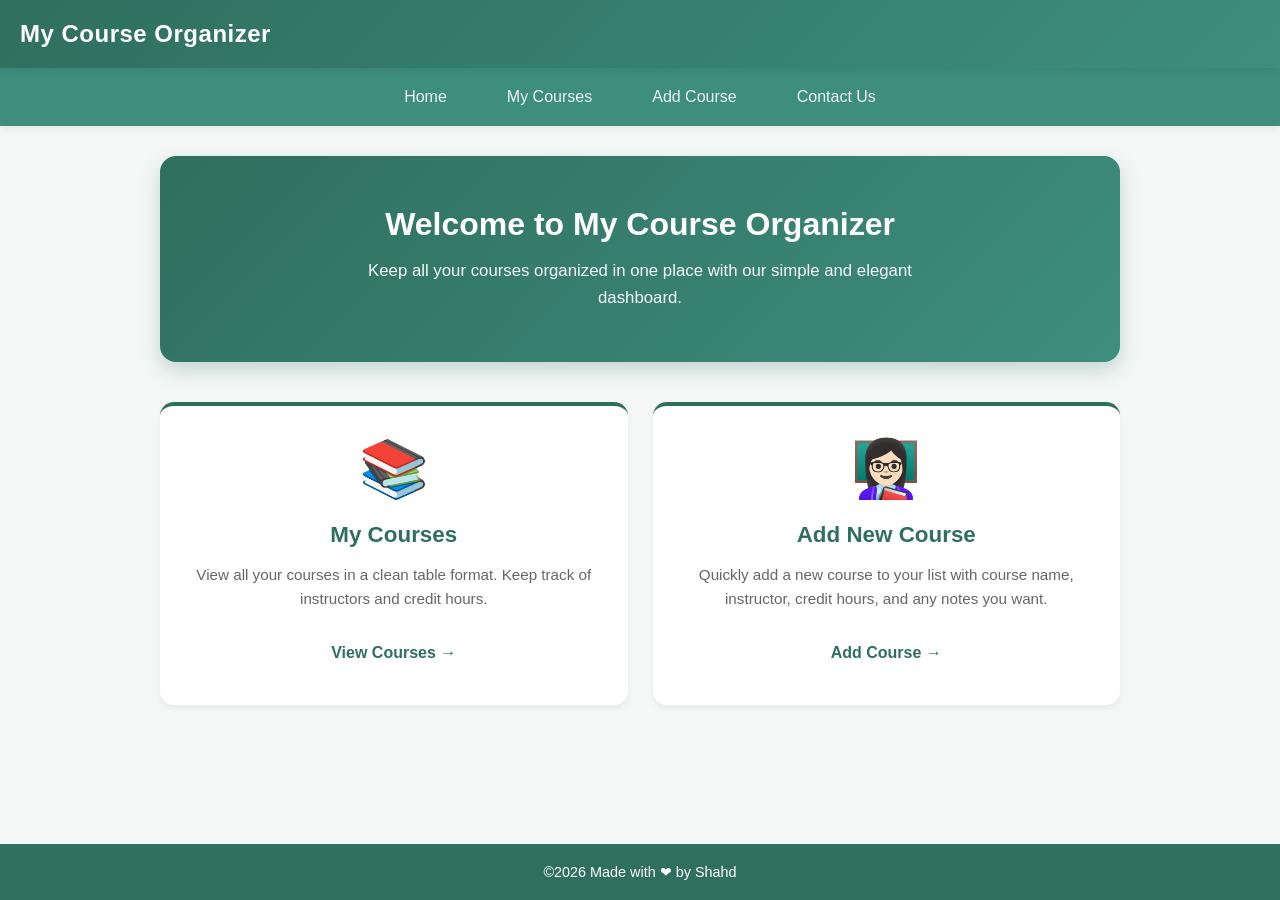
<file: index.html>
<!doctype html>
<html>
  <head>
    <title>Home</title>
    <link rel="stylesheet" href="style.css" />
  </head>
  <body>
    <header>
      <h1>My Course Organizer</h1>
    </header>

    <nav id="nav-menu">
      <a href="index.html">Home</a>
      <a href="courses.html">My Courses</a>
      <a href="add.html">Add Course</a>
      <a href="contact.html">Contact Us</a>
    </nav>

    <main>
      <section class="hero">
        <div class="hero-content">
          <h2>Welcome to My Course Organizer</h2>
          <p>
            Keep all your courses organized in one place with our simple and
            elegant dashboard.
          </p>
        </div>
      </section>

      <div class="cards-container">
        <div class="card">
          <div class="card-icon">📚</div>
          <h3>My Courses</h3>
          <p>
            View all your courses in a clean table format. Keep track of
            instructors and credit hours.
          </p>
          <a href="courses.html" class="card-link">View Courses →</a>
        </div>

        <div class="card">
          <div class="card-icon">👩🏻‍🏫</div>
          <h3>Add New Course</h3>
          <p>
            Quickly add a new course to your list with course name, instructor,
            credit hours, and any notes you want.
          </p>
          <a href="add.html" class="card-link">Add Course →</a>
        </div>
      </div>
    </main>

    <footer>
      <p>&copy;2026 Made with ❤ by Shahd</p>
    </footer>
  </body>
</html>
</file>
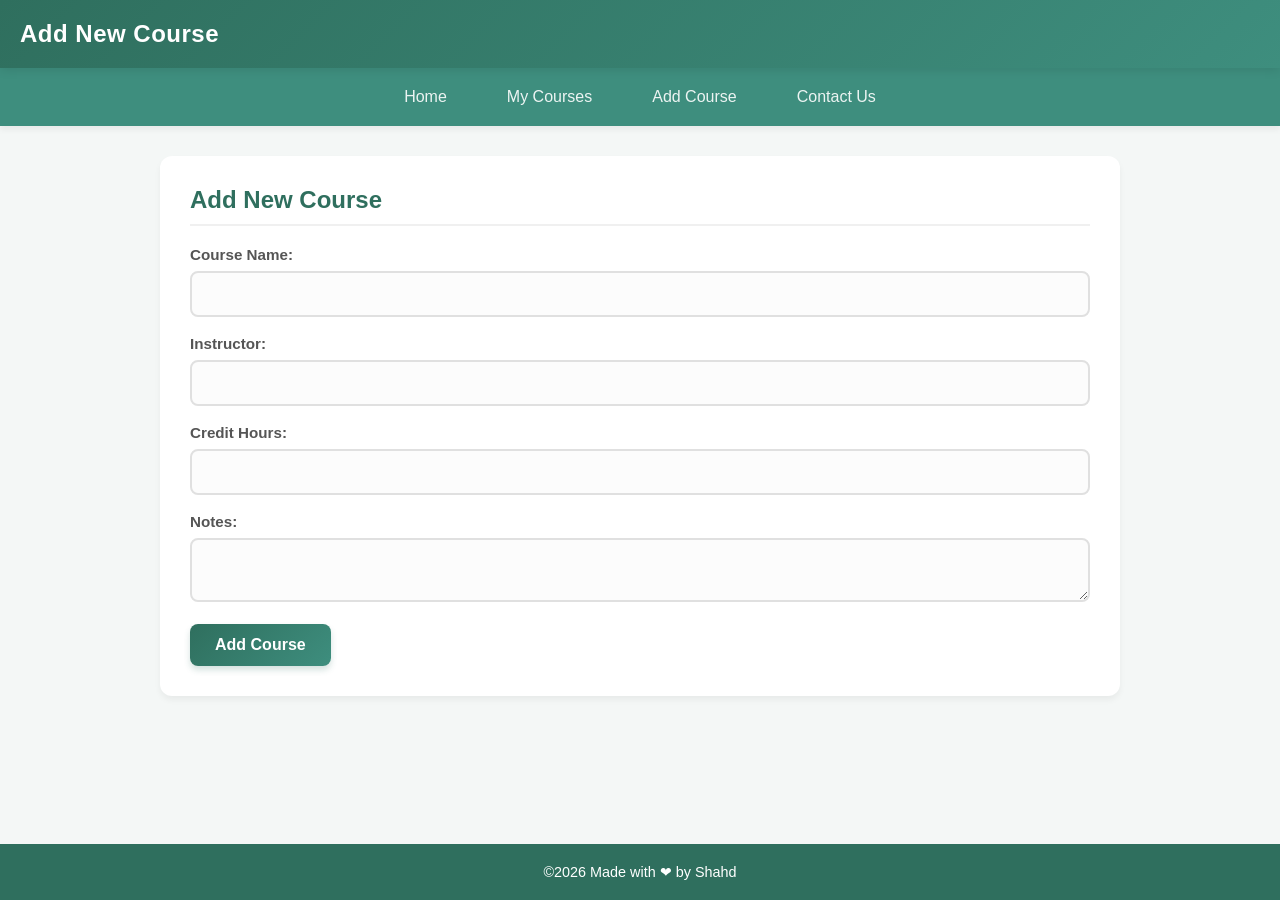
<file: add.html>
<!doctype html>
<html>
  <head>
    <title>Add Course</title>
    <link rel="stylesheet" href="style.css" />
  </head>
  <body>
    <header>
      <h1>Add New Course</h1>
    </header>

    <nav id="nav-menu">
      <a href="index.html">Home</a>
      <a href="courses.html">My Courses</a>
      <a href="add.html">Add Course</a>
      <a href="contact.html">Contact Us</a>
    </nav>

    <main>
      <section>
        <h2>Add New Course</h2>

        <form>
          <label>Course Name:</label>
          <input type="text" required />
          <br />
          <br />

          <label>Instructor:</label>
          <input type="text" required />
          <br />
          <br />

          <label>Credit Hours:</label>
          <input type="number" required />
          <br />
          <br />

          <label>Notes:</label>
          <textarea></textarea>
          <br />
          <br />

          <button type="submit" class="button">Add Course</button>
        </form>
      </section>
    </main>

    <footer>
      <p>&copy;2026 Made with ❤ by Shahd</p>
    </footer>
  </body>
</html>
</file>
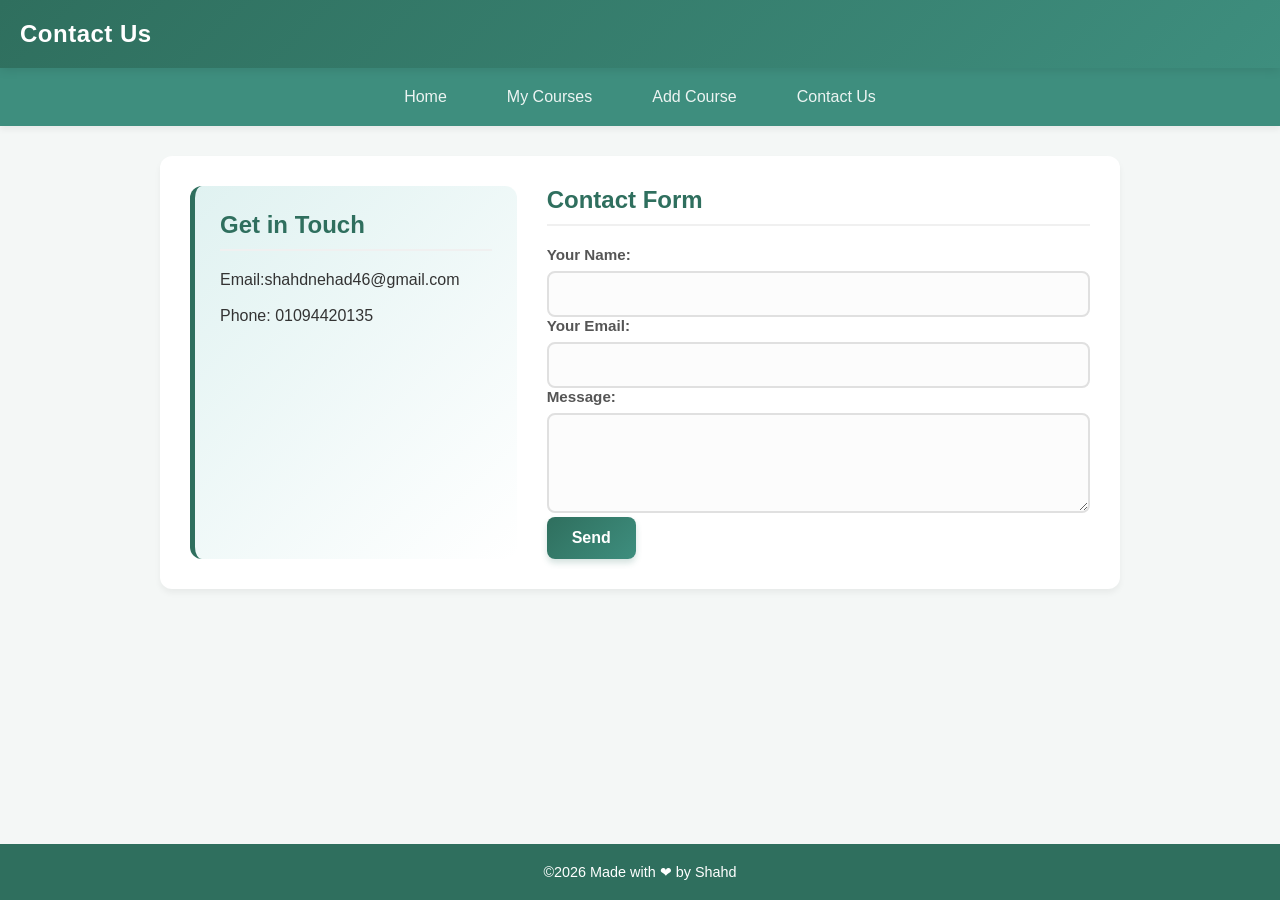
<file: contact.html>
<!doctype html>
<html>
  <head>
    <title>Contact</title>
    <link rel="stylesheet" href="style.css" />
  </head>
  <body>
    <header>
      <h1>Contact Us</h1>
    </header>

    <nav id="nav-menu">
      <a href="index.html">Home</a>
      <a href="courses.html">My Courses</a>
      <a href="add.html">Add Course</a>
      <a href="contact.html">Contact Us</a>
    </nav>

    <main>
      <section class="contact-container">
        <div class="contact-info">
          <h2>Get in Touch</h2>
          <p>Email:shahdnehad46@gmail.com</p>
          <br />
          <p>Phone: 01094420135</p>
        </div>

        <div class="contact-form">
          <h2>Contact Form</h2>

          <form>
            <label>Your Name:</label>
            <input type="text" />

            <label>Your Email:</label>
            <input type="email" />

            <label>Message:</label>
            <textarea rows="4"></textarea>

            <button type="submit" class="button">Send</button>
          </form>
        </div>
      </section>
    </main>

    <footer>
      <p>&copy;2026 Made with ❤ by Shahd</p>
    </footer>
  </body>
</html>
</file>
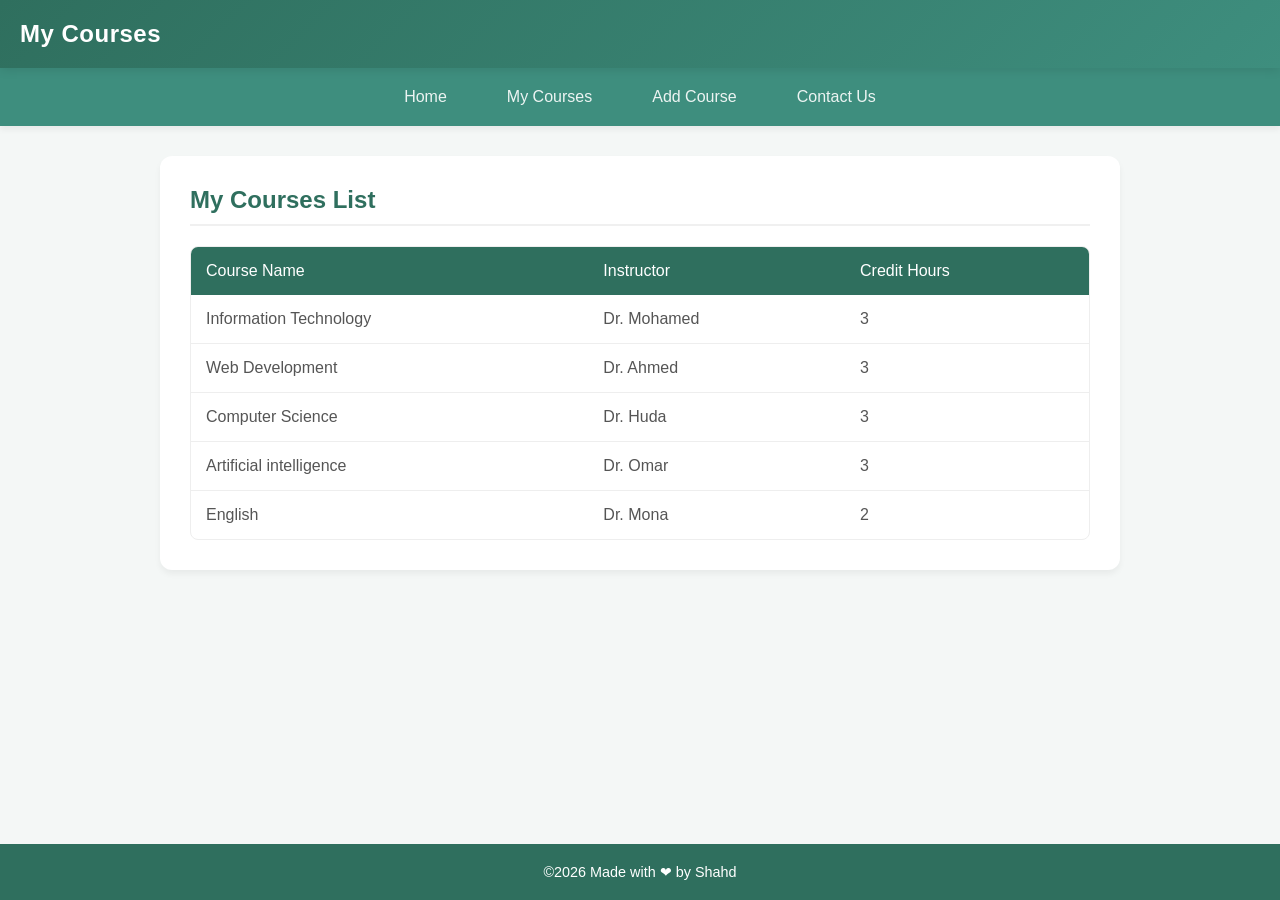
<file: courses.html>
<!doctype html>
<html>
  <head>
    <title>My Courses</title>
    <link rel="stylesheet" href="style.css" />
  </head>
  <body>
    <header>
      <h1>My Courses</h1>
    </header>

    <nav id="nav-menu">
      <a href="index.html">Home</a>
      <a href="courses.html">My Courses</a>
      <a href="add.html">Add Course</a>
      <a href="contact.html">Contact Us</a>
    </nav>

    <main>
      <section>
        <h2>My Courses List</h2>

        <table>
          <tr>
            <th>Course Name</th>
            <th>Instructor</th>
            <th>Credit Hours</th>
          </tr>

          <tr>
            <td>Information Technology</td>
            <td>Dr. Mohamed</td>
            <td>3</td>
          </tr>

          <tr>
            <td>Web Development</td>
            <td>Dr. Ahmed</td>
            <td>3</td>
          </tr>

          <tr>
            <td>Computer Science</td>
            <td>Dr. Huda</td>
            <td>3</td>
          </tr>

          <tr>
            <td>Artificial intelligence</td>
            <td>Dr. Omar</td>
            <td>3</td>
          </tr>

          <tr>
            <td>English</td>
            <td>Dr. Mona</td>
            <td>2</td>
          </tr>
        </table>
      </section>
    </main>

    <footer>
      <p>&copy;2026 Made with ❤ by Shahd</p>
    </footer>
  </body>
</html>
</file>
<file: style.css>
:root {
  --primary-color: #2f6f5e;
  --secondary-color: #3e8e7e;
  --accent-color: #4caf50;
  --text-dark: #333;
  --bg-color: #f4f7f6;
  --white: #ffffff;
  --shadow-soft: 0 4px 6px rgba(0, 0, 0, 0.05);
  --shadow-hover: 0 10px 15px rgba(47, 111, 94, 0.2);
}

* {
  box-sizing: border-box;
  margin: 0;
  padding: 0;
}

body {
  font-family: "Segoe UI", Tahoma, Geneva, Verdana, sans-serif;
  background-color: var(--bg-color);
  display: flex;
  flex-direction: column;
  min-height: 100vh;
  color: var(--text-dark);
}

header {
  background: linear-gradient(
    135deg,
    var(--primary-color),
    var(--secondary-color)
  );
  color: var(--white);
  padding: 20px;
  display: flex;
  justify-content: space-between;
  align-items: center;
  box-shadow: 0 2px 10px rgba(0, 0, 0, 0.1);
  position: sticky;
  top: 0;
  z-index: 1000;
}

header h1 {
  font-size: 1.5rem;
  font-weight: 600;
  letter-spacing: 0.5px;
}

nav {
  background-color: var(--secondary-color);
  display: flex;
  justify-content: center;
  padding: 0 20px;
  box-shadow: var(--shadow-soft);
}

nav a {
  color: rgba(255, 255, 255, 0.9);
  text-decoration: none;
  font-weight: 500;
  padding: 20px 30px;
  position: relative;
  transition: color 0.3s ease;
}

nav a::after {
  content: "";
  position: absolute;
  width: 0;
  height: 3px;
  bottom: 0;
  left: 0;
  background-color: var(--white);
  transition: width 0.3s ease;
  box-shadow: 0 -2px 5px rgba(255, 255, 255, 0.3);
}

nav a:hover {
  color: var(--white);
  background-color: rgba(255, 255, 255, 0.1);
}

nav a:hover::after {
  width: 100%;
}

.menu-toggle {
  display: none;
  background: rgba(255, 255, 255, 0.2);
  border: 2px solid rgba(255, 255, 255, 0.4);
  font-size: 24px;
  color: white;
  cursor: pointer;
  padding: 5px 12px;
  border-radius: 6px;
  transition: all 0.3s ease;
}

.menu-toggle:hover {
  background: rgba(255, 255, 255, 0.3);
  transform: rotate(90deg);
}

main {
  flex: 1;
  padding: 30px 20px;
  max-width: 1000px;
  width: 100%;
  margin: 0 auto;
}

.page-section {
  display: none;
  animation: fadeIn 0.5s ease;
}

.page-section.active {
  display: block;
}

@keyframes fadeIn {
  from {
    opacity: 0;
    transform: translateY(10px);
  }
  to {
    opacity: 1;
    transform: translateY(0);
  }
}

section {
  background: var(--white);
  padding: 30px;
  border-radius: 12px;
  margin-bottom: 30px;
  box-shadow: var(--shadow-soft);
  transition:
    transform 0.3s ease,
    box-shadow 0.3s ease;
}

section:hover {
  transform: translateY(-5px);
  box-shadow: var(--shadow-hover);
}

.hero {
  background: linear-gradient(
    135deg,
    var(--primary-color),
    var(--secondary-color)
  );
  color: var(--white);
  padding: 50px 40px;
  border-radius: 16px;
  margin-bottom: 40px;
  text-align: center;
  box-shadow: 0 8px 20px rgba(47, 111, 94, 0.25);
}

.hero h2 {
  color: var(--white);
  border: none;
  padding-bottom: 0;
  margin-bottom: 15px;
  font-size: 2rem;
}

.hero-content p {
  color: rgba(255, 255, 255, 0.95);
  font-size: 1.05rem;
  line-height: 1.6;
  max-width: 600px;
  margin: 0 auto;
}

.cards-container {
  display: grid;
  grid-template-columns: repeat(2, 1fr);
  gap: 25px;
  margin-bottom: 40px;
}

.card {
  background: var(--white);
  border-radius: 14px;
  padding: 35px 30px;
  box-shadow: var(--shadow-soft);
  transition: all 0.3s cubic-bezier(0.25, 0.8, 0.25, 1);
  border-top: 4px solid var(--primary-color);
  text-align: center;
  display: flex;
  flex-direction: column;
  align-items: center;
  gap: 15px;
}

.card:hover {
  transform: translateY(-8px);
  box-shadow: 0 15px 35px rgba(47, 111, 94, 0.15);
}

.card-icon {
  font-size: 3.5rem;
  line-height: 1;
  margin-bottom: 10px;
}

.card h3 {
  color: var(--primary-color);
  font-size: 1.4rem;
  margin: 0;
}

.card p {
  color: #666;
  font-size: 0.95rem;
  line-height: 1.6;
  flex-grow: 1;
}

.card-link {
  color: var(--primary-color);
  text-decoration: none;
  font-weight: 600;
  transition: all 0.3s ease;
  padding: 8px 16px;
  border-radius: 6px;
  display: inline-block;
  margin-top: 10px;
}

.card-link:hover {
  color: var(--secondary-color);
  background-color: rgba(47, 111, 94, 0.08);
  transform: translateX(4px);
}

h2 {
  color: var(--primary-color);
  margin-bottom: 20px;
  border-bottom: 2px solid #f0f0f0;
  padding-bottom: 10px;
}

table {
  width: 100%;
  border-collapse: separate;
  border-spacing: 0;
  margin-top: 15px;
  overflow: hidden;
  border-radius: 8px;
  border: 1px solid #eee;
}

th {
  background-color: var(--primary-color);
  color: white;
  padding: 15px;
  text-align: left;
  font-weight: 500;
}

td {
  padding: 15px;
  border-bottom: 1px solid #eee;
  color: #555;
}

tr:last-child td {
  border-bottom: none;
}

tr:hover td {
  background-color: #f9fbfb;
  color: var(--primary-color);
}

.form-group {
  margin-bottom: 20px;
}

label {
  display: block;
  margin-bottom: 8px;
  font-weight: 600;
  color: #555;
  font-size: 0.95rem;
}

input,
textarea {
  width: 100%;
  padding: 12px 15px;
  border: 2px solid #e0e0e0;
  border-radius: 8px;
  background-color: #fcfcfc;
  font-family: inherit;
  font-size: 1rem;
  transition: all 0.3s cubic-bezier(0.25, 0.8, 0.25, 1);
}

input:focus,
textarea:focus {
  border-color: var(--secondary-color);
  background-color: white;
  outline: none;
  box-shadow: 0 0 0 4px rgba(62, 142, 126, 0.15);
  transform: translateY(-2px);
}

.button {
  background: linear-gradient(
    135deg,
    var(--primary-color),
    var(--secondary-color)
  );
  color: white;
  border: none;
  padding: 12px 25px;
  border-radius: 8px;
  font-size: 1rem;
  font-weight: 600;
  cursor: pointer;
  transition: all 0.3s ease;
  box-shadow: 0 4px 6px rgba(47, 111, 94, 0.2);
  display: inline-block;
}

.button:hover {
  transform: translateY(-3px);
  box-shadow: 0 8px 15px rgba(47, 111, 94, 0.3);
  filter: brightness(1.1);
}

.button:active {
  transform: translateY(1px);
  box-shadow: 0 2px 4px rgba(47, 111, 94, 0.2);
}

.contact-container {
  display: flex;
  gap: 30px;
  flex-wrap: wrap;
}

.contact-info {
  flex: 1;
  min-width: 250px;
  background: linear-gradient(135deg, #e0f2f1, #ffffff);
  padding: 25px;
  border-radius: 12px;
  border-left: 5px solid var(--primary-color);
}

.contact-form {
  flex: 2;
  min-width: 300px;
}

footer {
  background-color: var(--primary-color);
  color: white;
  text-align: center;
  padding: 20px;
  margin-top: auto;
  font-size: 0.9rem;
}

@media (max-width: 768px) {
  .menu-toggle {
    display: block;
  }

  nav {
    display: none;
    position: fixed;
    top: 70px;
    left: 0;
    width: 100%;
    flex-direction: column;
    align-items: stretch;
    padding: 0;
    z-index: 1000;
    box-shadow: 0 5px 10px rgba(0, 0, 0, 0.1);
  }

  nav.show {
    display: flex;
    animation: slideDown 0.3s ease;
  }

  @keyframes slideDown {
    from {
      opacity: 0;
      transform: translateY(-10px);
    }
    to {
      opacity: 1;
      transform: translateY(0);
    }
  }

  nav a {
    padding: 15px 20px;
    border-bottom: 1px solid rgba(255, 255, 255, 0.1);
    text-align: center;
    background-color: var(--secondary-color);
  }

  nav a::after {
    display: none;
  }

  .contact-container {
    flex-direction: column;
  }

  .cards-container {
    grid-template-columns: 1fr;
  }

  .hero h2 {
    font-size: 1.5rem;
  }

  .card-icon {
    font-size: 2.5rem;
  }

  @keyframes slideDown {
    from {
      opacity: 0;
      transform: translateY(-10px);
    }
    to {
      opacity: 1;
      transform: translateY(0);
    }
  }

  nav a {
    padding: 15px 20px;
    border-bottom: 1px solid rgba(255, 255, 255, 0.1);
    text-align: center;
  }

  nav a::after {
    display: none;
  }

  .contact-container {
    flex-direction: column;
  }
}
</file>
